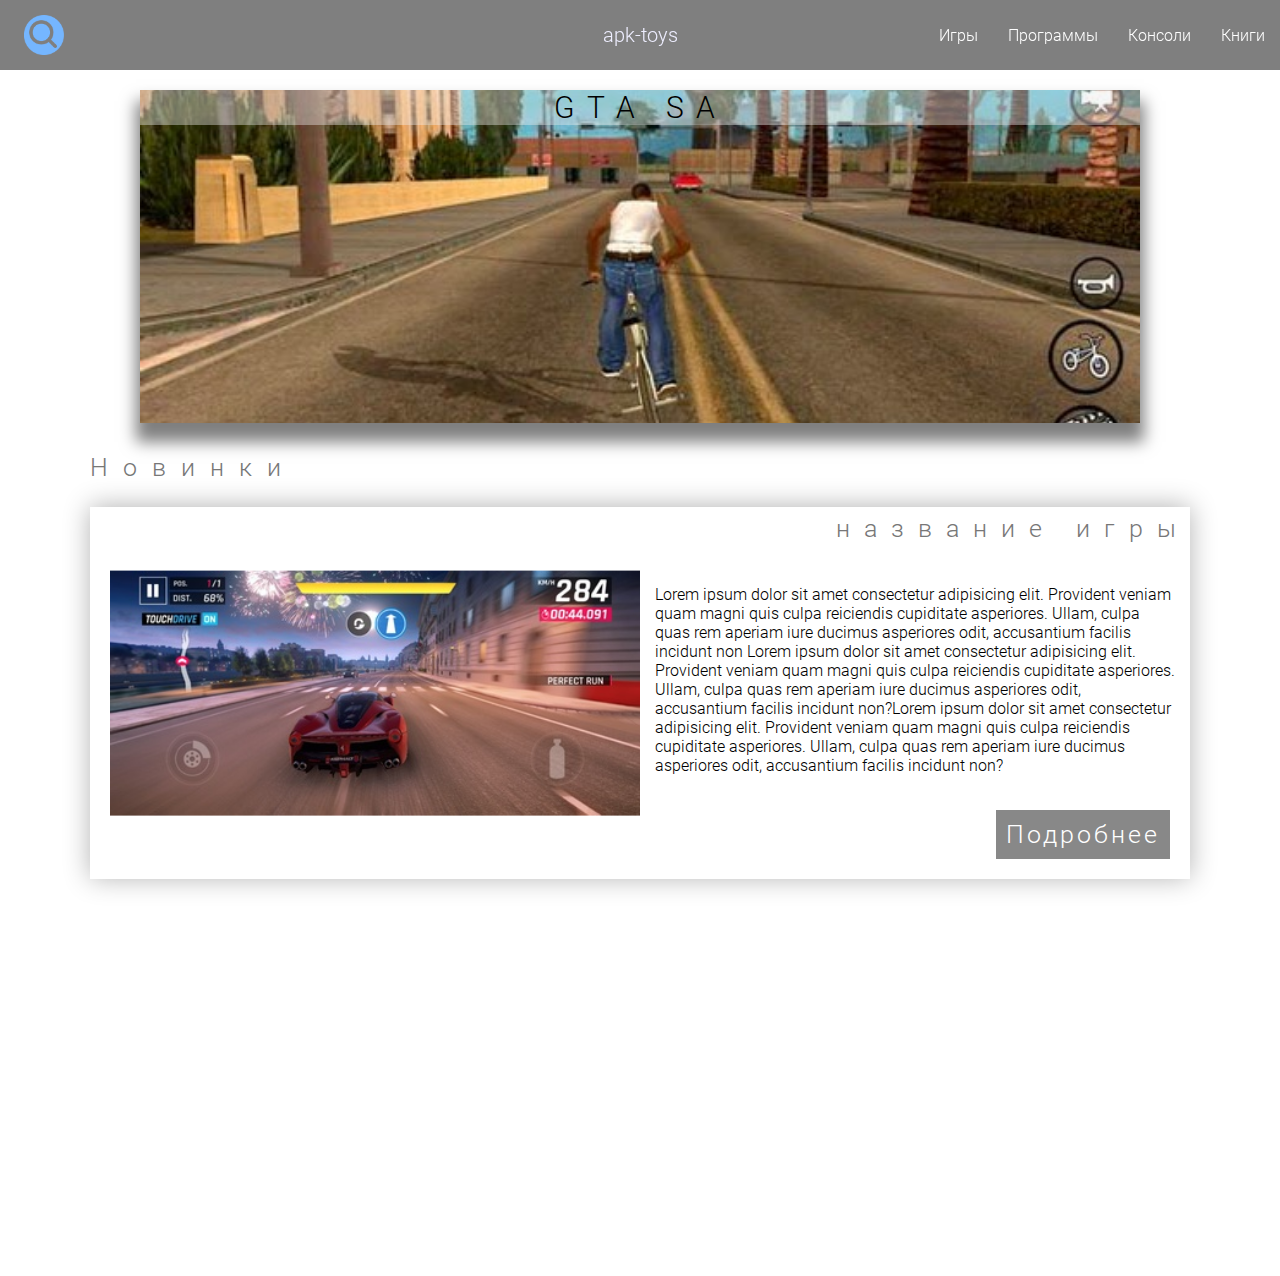
<file: index.html>
<!DOCTYPE html>
<html lang="ru">
<head>
	<meta charset="UTF-8">
	<meta name="viewport" content="width=device-width">
	<title>Document</title>
	<link rel="stylesheet" href="css/style.css">
</head>
<body>
	<div class="wrapper">
		
		<header class="header">
			<div class="header__body">
				<div class="header__search">
						<form class="header__form" action="">
							<input class="header__search-input" type="text">
							<img class="header__search-button-img" src="img/icon/search.png" width="40px" height="40px" >
						

					</form>
				</div>
				<div  class="header__title">
				    <a href="index.html">apk-toys</a> 
				</div>
				<form class="nav__form" action="">
							<input class="nav__search-input " type="text">
							<img class="nav__search-button"src="img/icon/search.png">
					</form>
				<nav class="header__nav">
				

					<ul class="header__list">
						<li class="header__link bottom">
							Игры
							<ul class="header__subList">
								<li class="header__subLink bottom"><a href="#">Гонки</a></li>
								<li class="header__subLink bottom"><a href="#">РПГ</a></li>
								<li class="header__subLink bottom"><a href="#">Стрелялки</a></li>
								<li class="header__subLink bottom">
									<a href="#">Стратегии</a>
								</li>
							</ul>
						</li>
						<li class="header__link bottom">
							Программы
						</li>
						<li class="header__link bottom">
							Консоли
						</li>
						<li class="header__link bottom">
							Книги
						</li>
					</ul>

				</nav>
				<div onclick="burger()" class="header__burger">
					<span></span>
				</div>
			</div>
		</header>

		
		<div class="main">
			<div class="main__body">
				<div class="slider__block">
			<div class="slider__body">
				<div class="slider__row">
					<div class="row__content">
						<div class="row__title">
							Asphalt
						</div>
						<div class="row__img ">
						<img class="ibg" src="img/promo.jpg" alt="">
						</div>
						
					</div>

					<div class="row__content">
						<div class="row__title">
							GTA SA
						</div>
						<div class="row__img ">
						<img class="ibg" src="img/promo2.jpg" alt="">
						</div>
						
					</div>

                    <div class="row__content">
						<div class="row__title">
							battlefild
						</div>
						<div class="row__img ">
						<img class="ibg" src="img/promo3.jpg" alt="">
						</div>
						
					</div>		
		</div>
		</div>
	</div>


				<div class="main__title">Новинки</div>
				<div class="cnt-games anim">
					<div class="cnt-games__title">
						название игры
						
					</div>
					<div class="cnt-games__img">
						<img src="img/promo.jpg" alt="">
					</div>
					<div class="cnt-games__text">
						Lorem ipsum dolor sit amet consectetur adipisicing elit. Provident veniam quam magni quis culpa reiciendis cupiditate asperiores. Ullam, culpa quas rem aperiam iure ducimus asperiores odit, accusantium facilis incidunt non Lorem ipsum dolor sit amet consectetur adipisicing elit. Provident veniam quam magni quis culpa reiciendis cupiditate asperiores. Ullam, culpa quas rem aperiam iure ducimus asperiores odit, accusantium facilis incidunt non?Lorem ipsum dolor sit amet consectetur adipisicing elit. Provident veniam quam magni quis culpa reiciendis cupiditate asperiores. Ullam, culpa quas rem aperiam iure ducimus asperiores odit, accusantium facilis incidunt non?					</div>
					<div class="cnt-games__button">
						<button><a href="content.html">Подробнее</a></button>
					</div>
				</div>

               <div class="cnt-games anim">
					<div class="cnt-games__title">
						название игры
						
					</div>
					<div class="cnt-games__img">
						<img src="img/promo.jpg" alt="">
					</div>
					<div class="cnt-games__text">
						Lorem ipsum dolor sit amet consectetur adipisicing elit. Provident veniam quam magni quis culpa reiciendis cupiditate asperiores. Ullam, culpa quas rem aperiam iure ducimus asperiores odit, accusantium facilis incidunt non Lorem ipsum dolor sit amet consectetur adipisicing elit. Provident veniam quam magni quis culpa reiciendis cupiditate asperiores. Ullam, culpa quas rem aperiam iure ducimus asperiores odit, accusantium facilis incidunt non?Lorem ipsum dolor sit amet consectetur adipisicing elit. Provident veniam quam magni quis culpa reiciendis cupiditate asperiores. Ullam, culpa quas rem aperiam iure ducimus asperiores odit, accusantium facilis incidunt non?					</div>
					<div class="cnt-games__button">
						<button><a href="content.html">Подробнее</a></button>
					</div>
				</div>


			</div>
		</div>
		</div>
	
	<script src="js/script.js"></script>
	<script src="js/animation.js"></script>
	<script src="js/clickBlock.js"></script>
</body>
</html>
</file>
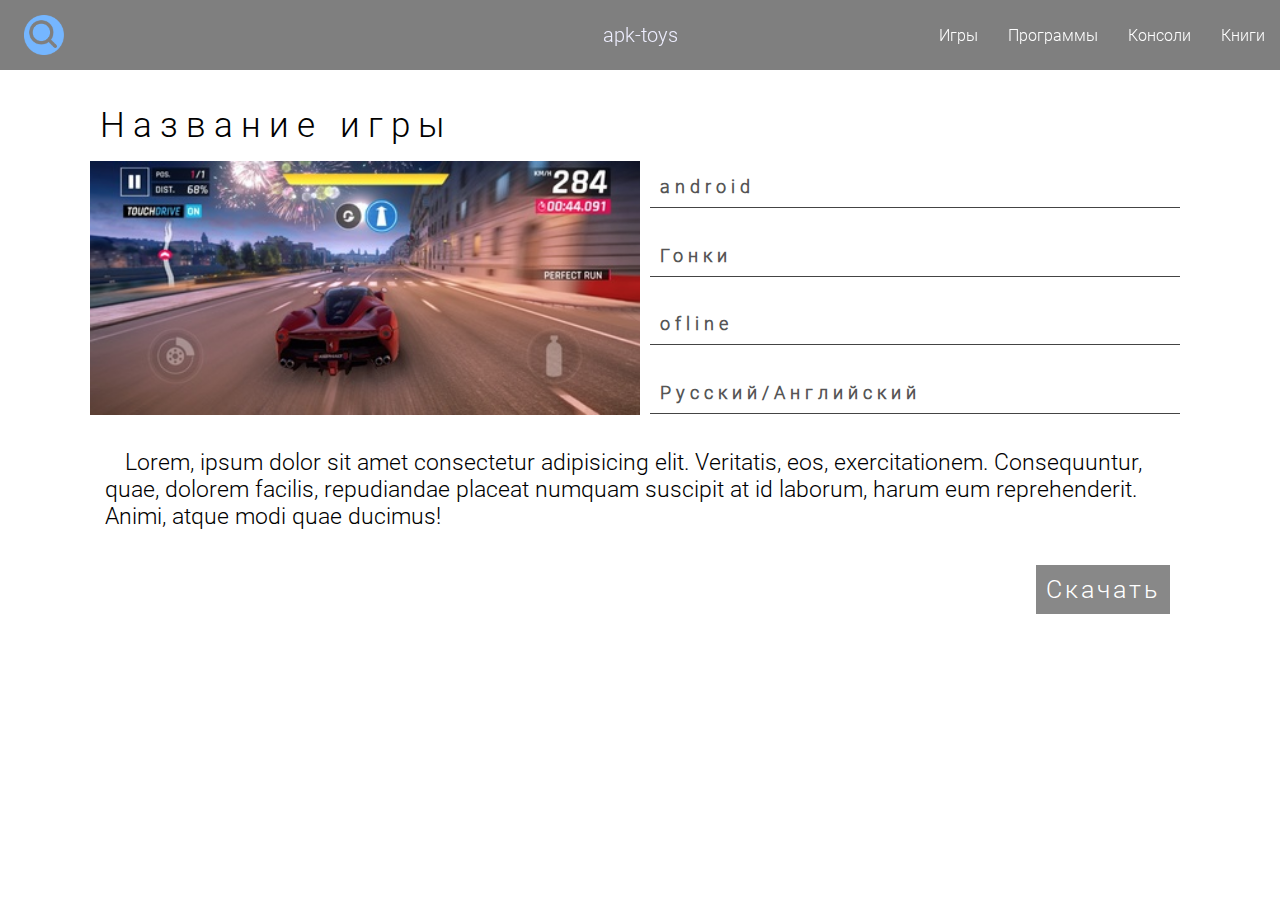
<file: content.html>
<!DOCTYPE html>
<html lang="ru">
<head>
	<meta charset="UTF-8">
	<meta name="viewport" content="width=device-width">
	<title>Document</title>
	<link rel="stylesheet" href="css/style.css">
</head>
<body>
	<div class="wrapper">
		
		<header class="header">
			<div class="header__body">
				<div class="header__search">
						<form class="header__form" action="">
							<input class="header__search-input" type="text">
							<img class="header__search-button-img" src="img/icon/search.png" width="40px" height="40px" >
						

					</form>
				</div>
				<div  class="header__title"><a href="index.html"> apk-toys</a>
				   
				</div>
				<form class="nav__form" action="">
							<input class="nav__search-input " type="text">
							<img class="nav__search-button"src="img/icon/search.png">
					</form>
				<nav class="header__nav">
				

					<ul class="header__list">
						<li class="header__link bottom">
							Игры
							<ul class="header__subList">
								<li class="header__subLink bottom"><a href="#">Гонки</a></li>
								<li class="header__subLink bottom"><a href="#">РПГ</a></li>
								<li class="header__subLink bottom"><a href="#">Стрелялки</a></li>
								<li class="header__subLink bottom">
									<a href="#">Стратегии</a>
								</li>
							</ul>
						</li>
						<li class="header__link bottom">
							Программы
						</li>
						<li class="header__link bottom">
							Консоли
						</li>
						<li class="header__link bottom">
							Книги
						</li>
					</ul>

				</nav>
				<div onclick="burger()" class="header__burger">
					<span></span>
				</div>
			</div>
		</header>


		<div class="main">
			<div class="main__body">
				<div class="main__content anim ">
					<div class="content__title">Название игры</div>
					<div class="content__column">
						<div class="content__img">
							<img  src="img/promo.jpg" alt="">
						</div>
						<div class="content__info">
							<div>android</div>
							<div>Гонки</div>
							<div>ofline</div>
							<div>Русский/Английский</div>
						</div>
					</div>
					<div class="content__text">
						Lorem, ipsum dolor sit amet consectetur adipisicing elit. Veritatis, eos, exercitationem. Consequuntur, quae, dolorem facilis, repudiandae placeat numquam suscipit at id laborum, harum eum reprehenderit. Animi, atque modi quae ducimus!
					</div>
					<div class="content__doand">
						<div class="cnt-games__button">
							<button><a href="">Скачать</a></button>
						</div>
					</div>
				</div>
			</div>
		</div>
		</div>
	
	<script src="js/clickBlock.js"></script>
	<script src="js/animation.js"></script>
	
</body>
</html>
</file>
<file: css/style.css>
*{
	margin: 0;
	padding: 0;
	text-decoration: none;
	list-style: none;
}
@font-face{
	font-family: "Roboto";
	src: url(../fonts/Roboto-Light.ttf);
}
*{
	font-family: "Roboto";
	font-weight: 100;
}
.wrapper {
	max-width: 1100px;
	position: relative;
	margin: 0 auto;
}
.header {
	position: fixed;
	top: 0;
	left: 0;
	width: 100%;	
	z-index: 20;
  
}
.header::before{
	content: "";
	position: absolute;
	top: 0;
	left: 0;
	height: 100%;
	width: 100%;
	background: rgba(0, 0, 0, 0.5);
   z-index: 3;
}
.header__body {
   position: relative;
	height: 70px;
	display: -webkit-box;
	display: -ms-flexbox;
	display: flex;
	-webkit-box-align: center;
	    -ms-flex-align: center;
	        align-items: center;
	-webkit-box-pack: justify;
	    -ms-flex-pack: justify;
	        justify-content: space-between;

}
.header__search {
  width: 40%;
	height: 100%;
  margin-left:20px ;
	z-index: 4;
}
.header__form{
		width: 100%;
	height: 100%;
	display: -webkit-box;
	display: -ms-flexbox;
	display: flex;
	-webkit-box-align: center;
	    -ms-flex-align: center;
	        align-items: center;
	
}

.header__search-button{
	background: transparent;
	border: none;
  width: 30px;
  height: 30px;
}
.header__search-button-img{
	
}

.header__search-input{
	visibility: hidden;
  width: 0;
  -webkit-transition: all 0.4s;
  transition: all 0.4s;
}

.header__title {
	position: absolute;
	left: 50%;
	-webkit-transform: translateX(-50%);
	        transform: translateX(-50%);
	z-index: 3;
	
   
}
.header__title a{
	color: #eef;
   font-size: 20px;
}   
.header__nav {
	position: relative;

	z-index: 3;
}
.header__list {
	text-align: right;
	display: -webkit-box;
	display: -ms-flexbox;
	display: flex;
	-webkit-box-pack: justify;
	    -ms-flex-pack: justify;
	        justify-content: space-between;
	color: #fff;
}
.header__link {
  cursor: pointer;
	padding: 20px 15px;
	color: #fff;
}

.header__subList{
  position: absolute;
  
  visibility: hidden;
  opacity: 0;
  -webkit-transform: translateY(50px);
          transform: translateY(50px);
  -webkit-transition: all 0.4s;
  transition: all 0.4s;
}
.bottom{
	position: relative;
  -webkit-transition: all 0.5s;
  transition: all 0.5s;
}
@-webkit-keyframes bt{
	0%{-webkit-transform: scale(0.5);transform: scale(0.5);}
	100%{-webkit-transform: scale(1.0);transform: scale(1.0);}

}
@keyframes bt{
	0%{-webkit-transform: scale(0.5);transform: scale(0.5);}
	100%{-webkit-transform: scale(1.0);transform: scale(1.0);}

}
.header__subLink{
  text-align: left;
  background: rgba(0, 0, 0,0.5);
  padding: 10px;
}
.header__subLink a{
color: #fff;
}
.header__subLink:nth-child(1){
	margin: 6px 0 0 0;
}




@media (min-width: 773px){
	.header__title{
	}
	.header__burger{
		display: none;
	}
	.header__nav{
	  display: -webkit-box;
	  display: -ms-flexbox;
	  display: flex;
	  -webkit-box-orient: vertical;
	  -webkit-box-direction: normal;
	      -ms-flex-direction: column;
	          flex-direction: column;
	}
	

}

.nav__form{
	visibility: hidden;
	position: fixed;
  top: -100px;
  left: 0px;
	-webkit-transition: all 0.4s;
	transition: all 0.4s;
	width: 100%;
  
}


@media (max-width: 773px){
.nav__form.active{
  visibility: visible;
  background: rgba(0, 0, 0, 0.5); 
  height: auto;
  top: 70px;
  z-index: 5;

  display: -webkit-box;

  display: -ms-flexbox;

  display: flex;
  -webkit-box-pack: justify;
      -ms-flex-pack: justify;
          justify-content: space-between;
  -webkit-box-align: center;
      -ms-flex-align: center;
          align-items: center;
}
.nav__search-input {
	width: 70%;
	margin-left: 10px;
}
.nav__form img{
	width: 40px;
	margin-right: 10px;
	
}

.header__nav.active{
	-webkit-transform: translateY(0px);
	        transform: translateY(0px);
}
.header__subList{
  position: relative; 
  visibility: hidden;
  opacity: 0;
  height: 0px;
  -webkit-transform: translateX(-100%);
          transform: translateX(-100%);
  -webkit-transition: all 0.4s;
  transition: all 0.4s;
}
.header__link.active .header__subList{
 visibility: visible;
  opacity: 1;
  -webkit-transform: translate(-15px,20px);
          transform: translate(-15px,20px);
  height: 100%;
}

.header__nav{
	position: fixed;
	width: 100%;
	height: 100%;
	top: 0px;
	left: 0px;
	background: #9bb;
	z-index: 2;
	-webkit-transform: translateY(-100%);
	        transform: translateY(-100%);
	-webkit-transition: all 0.4s;
	transition: all 0.4s;
	}
	.header__list{
   margin-top: 100px;
	display: -webkit-box;
	display: -ms-flexbox;
	display: flex;
	-webkit-box-orient: vertical;
	-webkit-box-direction: normal;
	    -ms-flex-direction: column;
	        flex-direction: column;
	text-align: left;
  }
  .header__link{
  	margin-left: 20px ;
  	padding: 20px 0;
  	font-size: 20px;
  }
 
}





.header__burger{	
	position: relative;
	height: 30px;
	width: 60px;
	margin: 0 20px;
	z-index: 3;
}
.header__burger:before,
.header__burger:after{
	content: "";
	position: absolute;
	left: 0;
	width: 100%;
	height: 4px;
	background: #000;
}
.header__burger:before{
	top: 0;
}
.header__burger:after{
	bottom: 0;
}
.header__burger span{
	position: absolute;
	width: 100%;
	height: 4px;
	background: #000;
	bottom: 13px;
	
}
.slider__block {
	
  margin-bottom: 30px;
}
.slider__body {
	overflow: hidden;
	margin: 0 auto;
	position: relative;
   -webkit-box-shadow: 0px 15px 15px 4px rgba(0, 0, 0, 0.5);
           box-shadow: 0px 15px 15px 4px rgba(0, 0, 0, 0.5);
}
.slider__row {

	display: -webkit-box;

	display: -ms-flexbox;

	display: flex;
	-webkit-box-orient: horizontal;
	-webkit-box-direction: normal;
	    -ms-flex-direction: row;
	        flex-direction: row;
   background: #000;
   -webkit-transition: all 2s;
   transition: all 2s;
   
}
.slider__next,
.slider__prev{
	position: absolute;
	top: 50%;
   color: #fff;
   font-size: 20px;
}
.slider__next{
	right: 0;  
}
.slider__prev{
	left: 0;
}
.row__content {
	-webkit-box-flex: 1;
	    -ms-flex: 1 0 auto;
	        flex: 1 0 auto;
	position: relative;
	background-size: cover;
	background-position: center;
	background-repeat: no-repeat;
	
}
.row__img{
	position: absolute;
	top: 0;
	left: 0;
	width: 100%;
	height: 100%;
	display: -webkit-box;
	display: -ms-flexbox;
	display: flex;
	-webkit-box-pack: center;
	    -ms-flex-pack: center;
	        justify-content: center;
	-webkit-box-align: center;
	    -ms-flex-align: center;
	        align-items: center;

}
.row__content img{
	display: none;
   
}
.row__title {
	background: rgba(240,240, 240, 0.4);
	color: #000;
	letter-spacing: 12px;
	text-align: center;
	font-size: 30px;
}
.row__btn {
	padding: 15px;
	position: absolute;
	bottom: 0px	;
	right: 50px;
	font-size: 18px;
}
.row__btn a{
  font-size: 25px;
  color: #fff;
  padding: 10px;
  background: rgba(0, 0, 0, 0.4);
}
.main {
	margin:90px 0 0 0px;

}
.main__body {
}
.main__title{
	font-size: 25px;
	color: #777;
	letter-spacing: 15px;
}
.cnt-games {
  margin: 25px 0 0 0;
  -webkit-box-shadow: 0px -1px 25px 0px rgba(0, 0, 0, 0.3);
          box-shadow: 0px -1px 25px 0px rgba(0, 0, 0, 0.3);
	display: -ms-grid;
	display: grid;
	-ms-grid-columns: (1fr)[6];
	grid-template-columns: repeat(6, 1fr);
	grid-auto-rows:repeat(400px,auto);
	    grid-template-areas:
	"im im im tl tl tl"
	"im im im tx tx tx"
	"im im im tx tx tx"
	"im im im bu bu bu";


}

.cnt-games__title {
	-ms-grid-row: 1;
	-ms-grid-column: 4;
	-ms-grid-column-span: 3;
	display: inline;
	text-align: right;
	margin-bottom: 20px;
	grid-area: tl;
	display: inline;
	color: #777;
	font-weight: 500;
	letter-spacing:14px;
   padding: 7px 0;
   font-size: 25px
}
.cnt-games__img {
	-ms-grid-row: 1;
	-ms-grid-row-span: 4;
	-ms-grid-column: 1;
	-ms-grid-column-span: 3;
	grid-area: im;
	margin :20px 0 20px 20px;
	position: relative;
}
.cnt-games__img img{
	display:block;
  width: 100%;
  height: auto;
  position: absolute;
  top: 50%;
  -webkit-transform: translateY(-50%);
          transform: translateY(-50%);
}
.cnt-games__text {
	-ms-grid-row: 2;
	-ms-grid-row-span: 2;
	-ms-grid-column: 4;
	-ms-grid-column-span: 3;
	grid-area: tx;
	margin: 15px;
}
.cnt-games__button {
	-ms-grid-row: 4;
	-ms-grid-column: 4;
	-ms-grid-column-span: 3;
	grid-area: bu;
  text-align: right;
	margin: 20px;
}
.cnt-games__button button{
	
  padding: 10px;
  position: relative;
  overflow: hidden;
  background: #888;
  border: none;
  -webkit-transition: all 0.5s;
  transition: all 0.5s;
}
.cnt-games__button a{
	color: white;
	letter-spacing: 3px;
	font-size: 25px;
	font-weight: 100;
}


@media (max-width: 768px){
	.cnt-games {
	display: -ms-grid;
	display: grid;
	-ms-grid-columns: (1fr)[6];
	grid-template-columns: repeat(6, 1fr);
	grid-auto-rows:repeat(400px,auto);
	    grid-template-areas:
	"tl tl tl tl tl tl"
	"im im im im im im"
	"tx tx tx tx tx tx"
	"bu bu bu bu bu bu";
}
 .slider__body{
 	-webkit-box-shadow: none;
 	        box-shadow: none;
 } 
.cnt-games__img {
	width: 100%;
  padding: 0 0px 10px 0px;
  margin: 0px;
}
.cnt-games__img img{
  position: static;
  -webkit-transform: translateY(0%);
          transform: translateY(0%);
}
	.cnt-games__title {
		-ms-grid-row: 1;
		-ms-grid-column: 1;
		-ms-grid-column-span: 6;
}
	.cnt-games__img {
		-ms-grid-row: 2;
		-ms-grid-row-span: 1;
		-ms-grid-column: 1;
		-ms-grid-column-span: 6;
}
	.cnt-games__text {
		-ms-grid-row: 3;
		-ms-grid-row-span: 1;
		-ms-grid-column: 1;
		-ms-grid-column-span: 6;
}
	.cnt-games__button {
		-ms-grid-row: 4;
		-ms-grid-column: 1;
		-ms-grid-column-span: 6;
}
}
.cnt-games.anim{
	-webkit-transform: translateX(-150%);
	        transform: translateX(-150%);
	-webkit-transition: all 0.6s;
	transition: all 0.6s;
}
.cnt-games.anim.animOn{
	-webkit-transform: translateX(0);
	        transform: translateX(0);
}

@media (any-hover: hover){
.header__link:hover .header__subList{
  visibility: visible;
  opacity: 1;
  -webkit-transform: translate(-15px,20px);
          transform: translate(-15px,20px);
}
.header__search:hover .header__search-input{
	width: 100%;
	margin: 0 5px ;
  padding: 5px;
  visibility: visible;
}
.bottom:hover::before{
	content: ""; 
  position: absolute;
  top: 0;
  left: 0;
  width: 100%;
  height: 100%;   
  z-index: 3;
	-webkit-animation-name: bt;
	        animation-name: bt;
	-webkit-animation-duration: 0.2s;
	        animation-duration: 0.2s;
	background: rgba(200,250, 200, 0.5);  
 
}
.cnt-games__button button:hover {
 -webkit-transform: scale(0.9);
         transform: scale(0.9);
  -webkit-box-shadow:0px 10px 15px 0px rgba(0, 0, 0, 0.6);
          box-shadow:0px 10px 15px 0px rgba(0, 0, 0, 0.6);
  background: #a9f; 
}
}





.main__content.anim{
  -webkit-transform: translateX(-140%);
          transform: translateX(-140%);
  -webkit-transition: all 1s;
  transition: all 1s;
}
.main__content.anim.animOn{
  -webkit-transform: translateX(0);
          transform: translateX(0);
  
}
.content__column {
	display: -webkit-box;
	display: -ms-flexbox;
	display: flex;
	-ms-flex-wrap: wrap;
	    flex-wrap: wrap;

}
.content__title{
	font-size: 35px;
	letter-spacing: 8px;
	padding: 15px 10px;
}
.content__img {
	-webkit-box-flex: 1;
	    -ms-flex: 1 0 320px;
	        flex: 1 0 320px;

}
.content__img img{
	width: 100%;
}
.content__info {
	-webkit-box-flex: 0;
	    -ms-flex: 0 1 50%;
	        flex: 0 1 50%;
	display: -webkit-box;
	display: -ms-flexbox;
	display: flex;
	-webkit-box-orient: vertical;
	-webkit-box-direction: normal;
	    -ms-flex-direction: column;
	        flex-direction: column;
	-webkit-box-pack: justify;
	    -ms-flex-pack: justify;
	        justify-content: space-between;
}
@media (max-width: 773px){
	.content__info {
	-webkit-box-flex: 0;
	    -ms-flex: 0 1 100%;
	        flex: 0 1 100%;

}
}
.content__info div{
	font-size: 18px;
	padding: 10px;
	margin: 5px 10px;
	letter-spacing: 5px;
	font-weight: 600;
	color: #555;
	
	border-bottom:solid 1px #444; ;
}

.content__text {
	margin: 15px 0 0 0;
	padding: 15px;
	font-size: 23px;
	text-indent: 20px;
}
</file>
